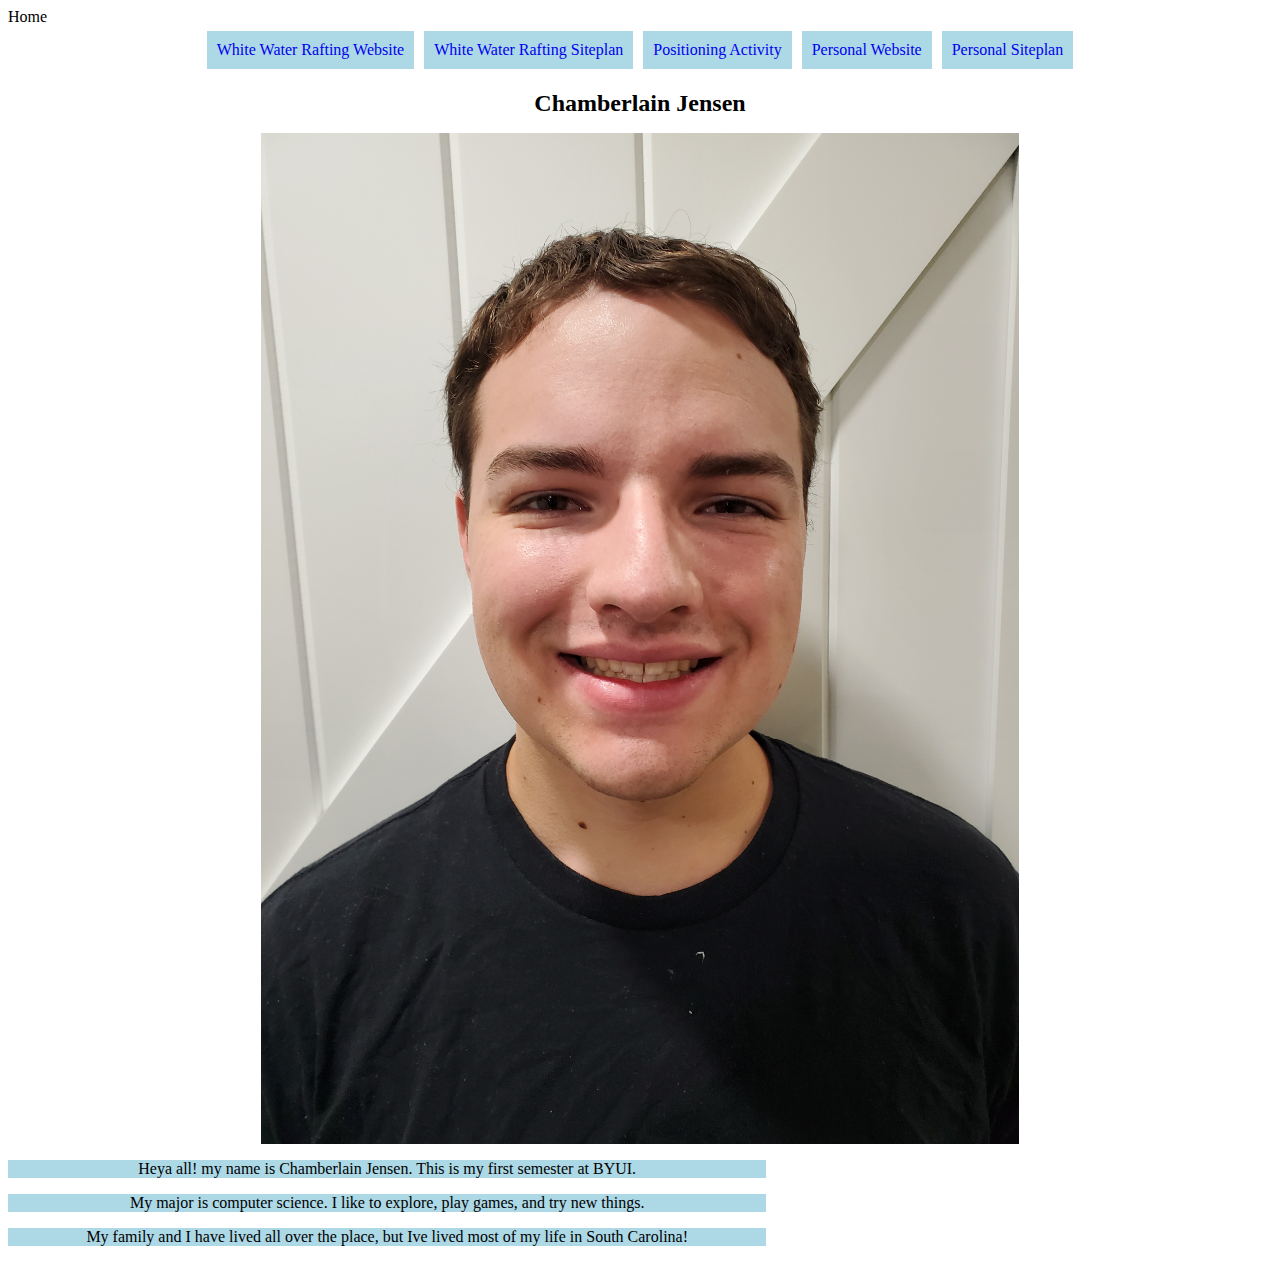
<file: wdd130/index.html>
<!DOCTYPE html>
<html lang="en">
<head>
    <meta charset="UTF-8">
    <meta name="viewport" content="width=device-width, initial-scale=1.0">
    <link rel="stylesheet" href="portal.css">
    <title>wdd130</title>Home
</head>
<body>
    <nav>
        <a href="wwr/index.html">White Water Rafting Website</a>
        <a href="wwr/site-plan-rafting.html">White Water Rafting Siteplan</a>
        <a href="positioning.html">Positioning Activity</a>
        <a href="refurniture/index.html">Personal Website</a>
        <a href="refurniture/site-plan.html">Personal Siteplan</a>
    </nav> 
    <h1>Chamberlain Jensen</h1>
    <img src="images/20230905_092259.jpg" width = "600" alt = "Strange picture of a man here"> 
    <p>Heya all! my name is Chamberlain Jensen. This is my first semester at BYUI.</p>
    <p>My major is computer science. I like to explore, play games, and try new things.</p>
    <p>My family and I have lived all over the place, but Ive lived most of my life in South Carolina!</p>           
</body>
</html>
</file>
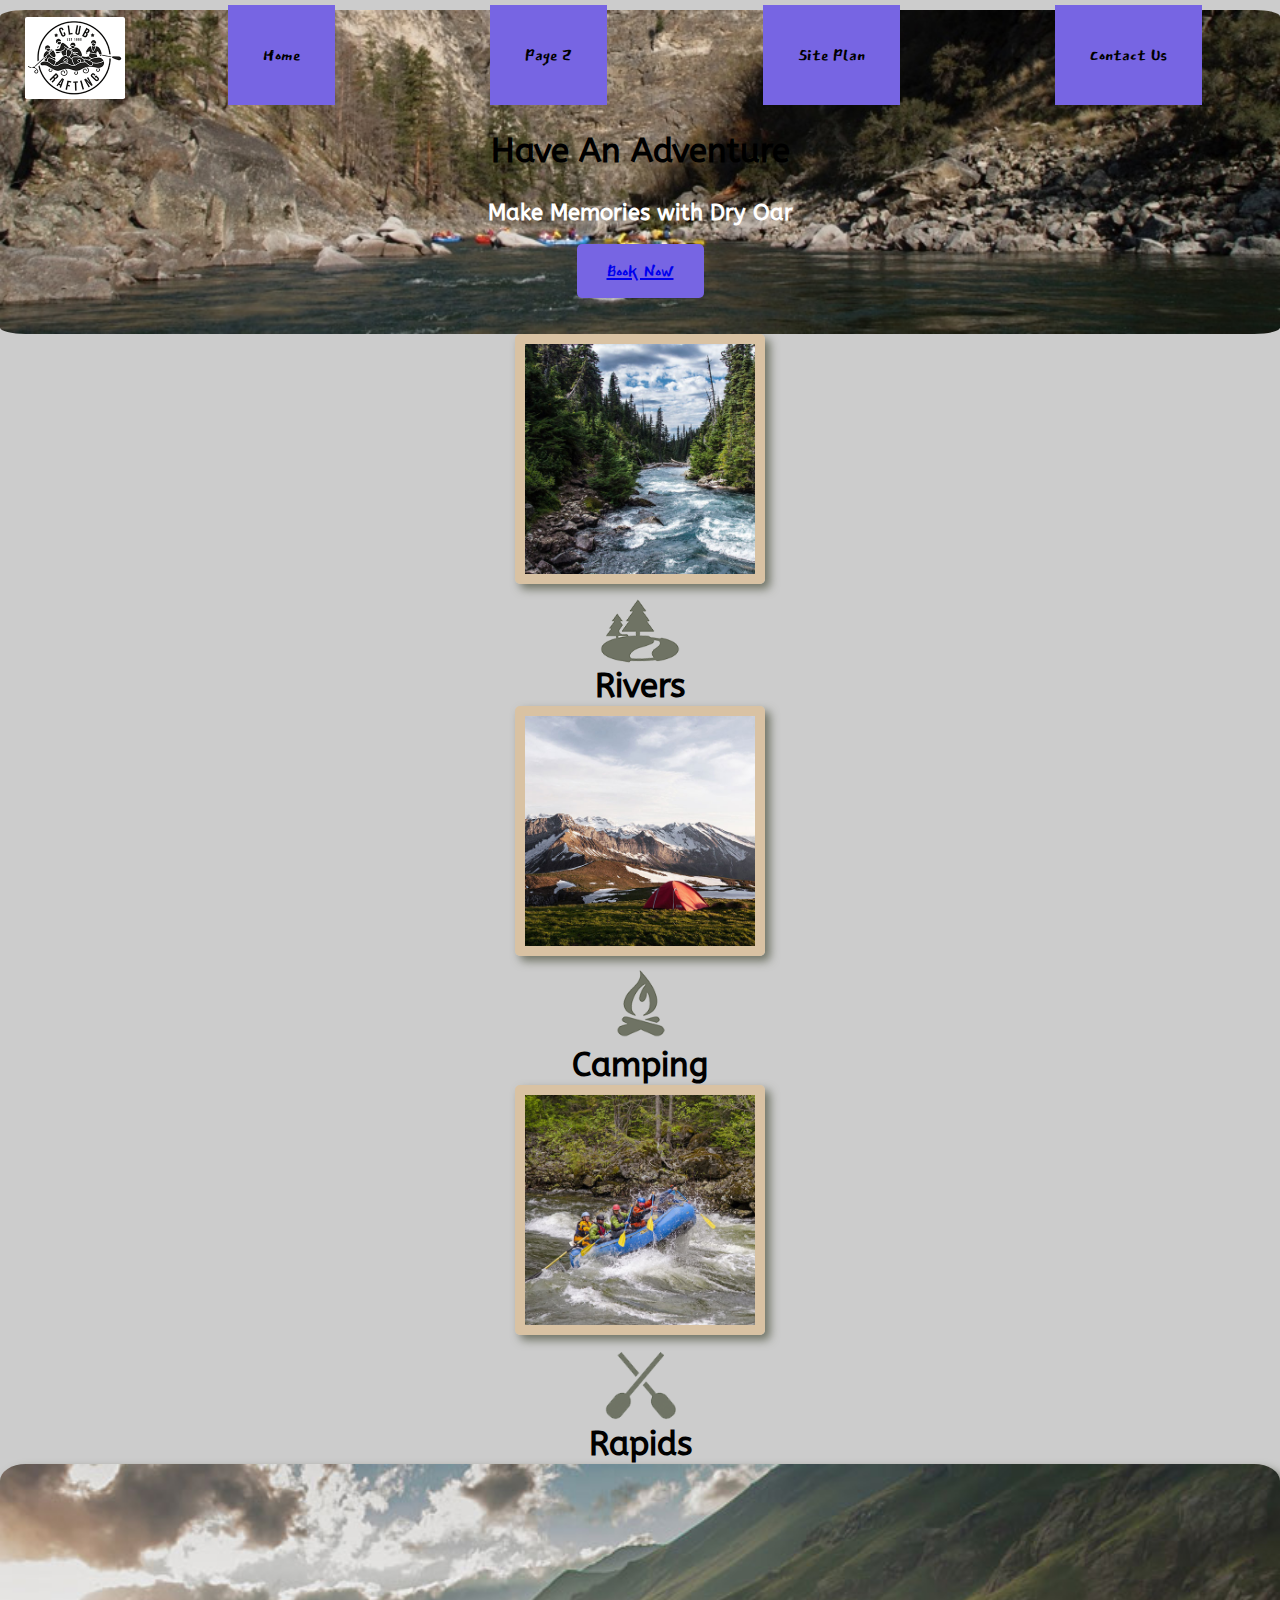
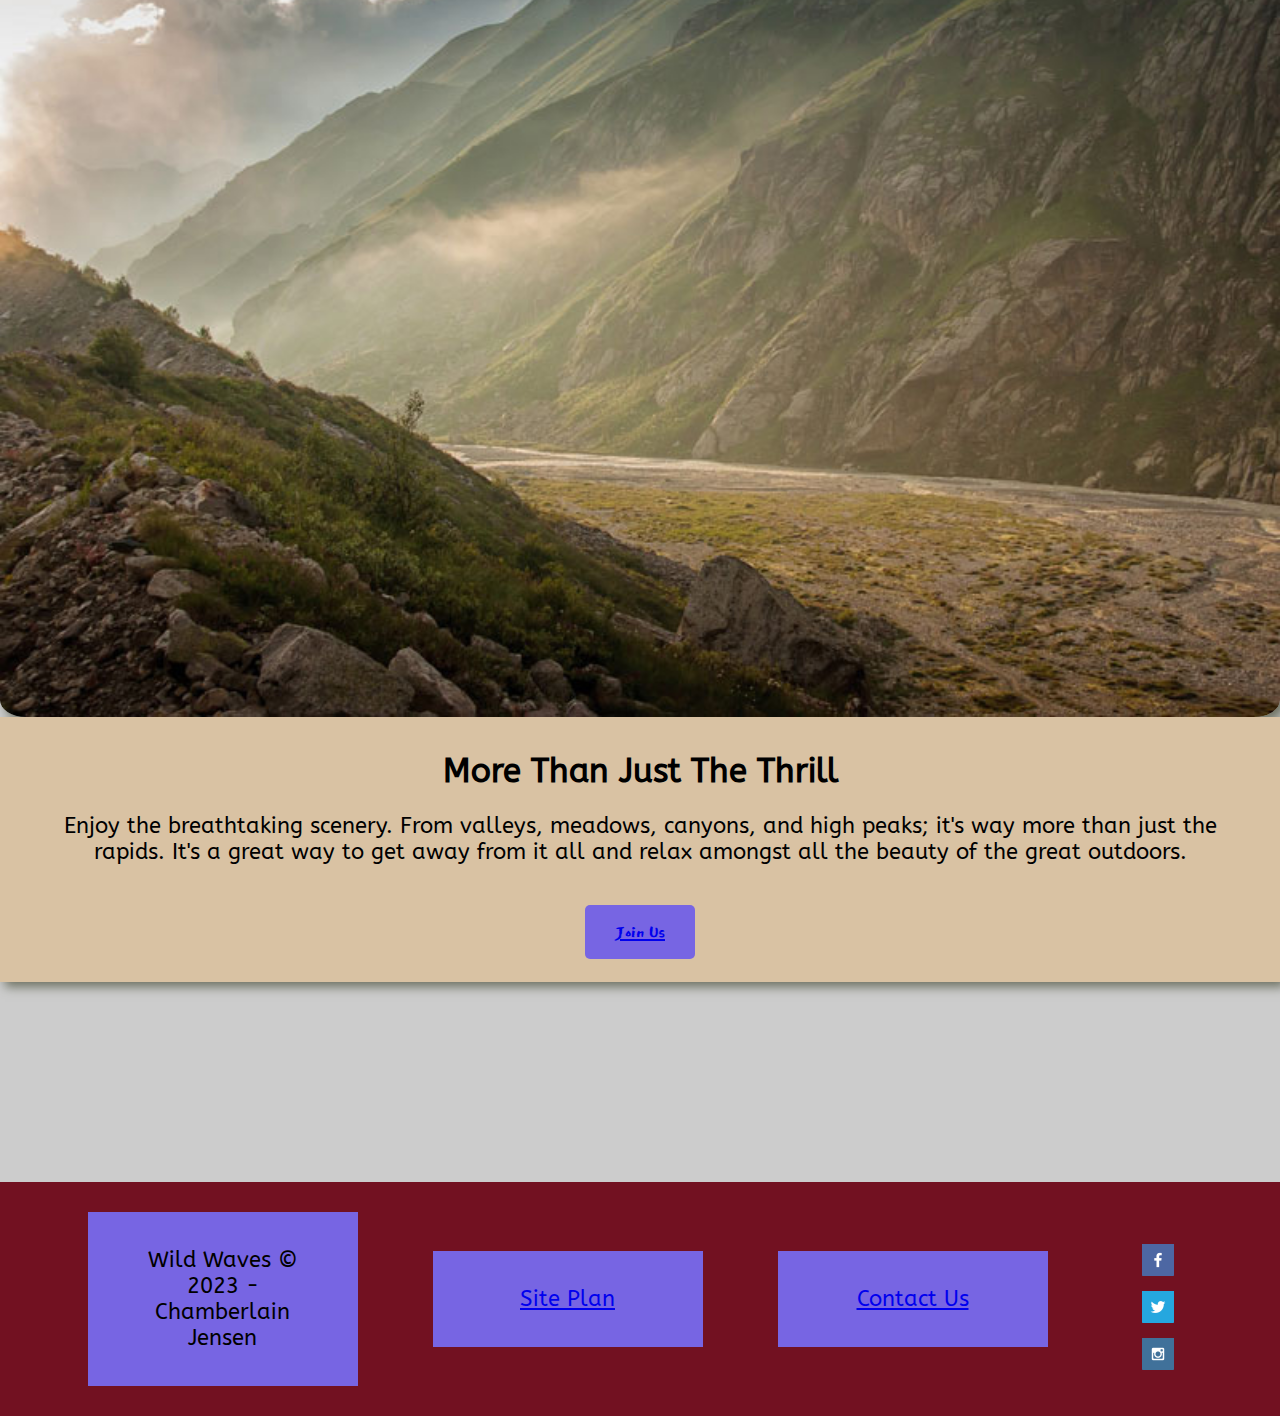
<file: wdd130/wwr/index.html>
<!DOCTYPE html>
<html lang="en">
<head>
    <meta charset="UTF-8">
    <meta name="viewport" content="width=device-width, initial-scale=1.0">
    <link rel="stylesheet" href="styles/rafting_home.css">
    <title>Wild Waves Rafting - Home</title>
</head>
<body>
    <div id="content">
    <header>
        <a id="logo_link" href="index.html">
         <img class = "logo" src="images/logo17_200.png" alt="Wild Waves Logo"></a>
        <nav>
            <a href="index.html">Home</a>
            <a href="#">Page 2</a>
            <a href="site-plan-rafting.html">Site Plan</a>
            <a href="contactus.html">Contact Us</a>
        </nav>
    </header>
    <div id="hero">
        <div id="hero-box">
            <img id="hero-img" src="images/wide_river.jpg" width="600" alt="People enjoying white water rafting">
        </div>
        <section id="hero-msg">
            <h1 class="home-title">Have An Adventure</h1>
            <h4>Make Memories with Dry Oar </h4>
            <div class='button-box'>
                <a class='book' href="contactus.html">Book Now</a>
            </div>
        </section>
    </div>
    <main class = "home screen">
        <section class="rivercard">
            <img class="card-img" src="images/rivers.jpg" alt="river in forest">
            <img class="icon" src="images/river_icon.png" alt="river icon">
            <h2>Rivers</h2>
        </section>
        <section class="campingcard">
            <img class="card-img" src="images/camping.jpg" alt="tent in mountains">
            <img class="icon" src="images/fire_icon.png" alt="fire icon">
            <h2>Camping</h2>
        </section>
        <section class="rapidcard">
            <img class="card-img" src="images/rapids.jpg" alt="rafting boat">
            <img class="icon" src="images/oars.png" alt="waves icon">
            <h2>Rapids</h2>
        </section>
        <img class="mountains" src="images/mountains.jpg" alt="Misty mountains">
        <section class="msg">
            <h2>More Than Just The Thrill</h2>
            <p>Enjoy the breathtaking scenery. From valleys, meadows, canyons, and high peaks; it's way more than just the rapids. It's a great way to get away from it all and relax amongst all the beauty of the great outdoors. </p>
            <a class='join' href="rivers.html">Join Us</a>
        </section>
    </main>
    <footer>
        <p>Wild Waves &copy; 2023 - Chamberlain Jensen</p>
        <p><a href="site-plan-rafting.html">Site Plan</a></p>
        <p><a href="contactus.html">Contact Us</a></p>
        <div class="social">
            <a href="https://facebook.com">
                <img src="images/facebook.png" alt="fb icon">
            </a>
            <a href="https://twitter.com">
                <img src="images/twitter.png" alt="twitter icon">
            </a>
            <a href="https://instagram.com">
                <img src="images/instagram.png" alt="instagram icon">
            </a>
        </div>
    </footer>
    </div>
</body>
</file>
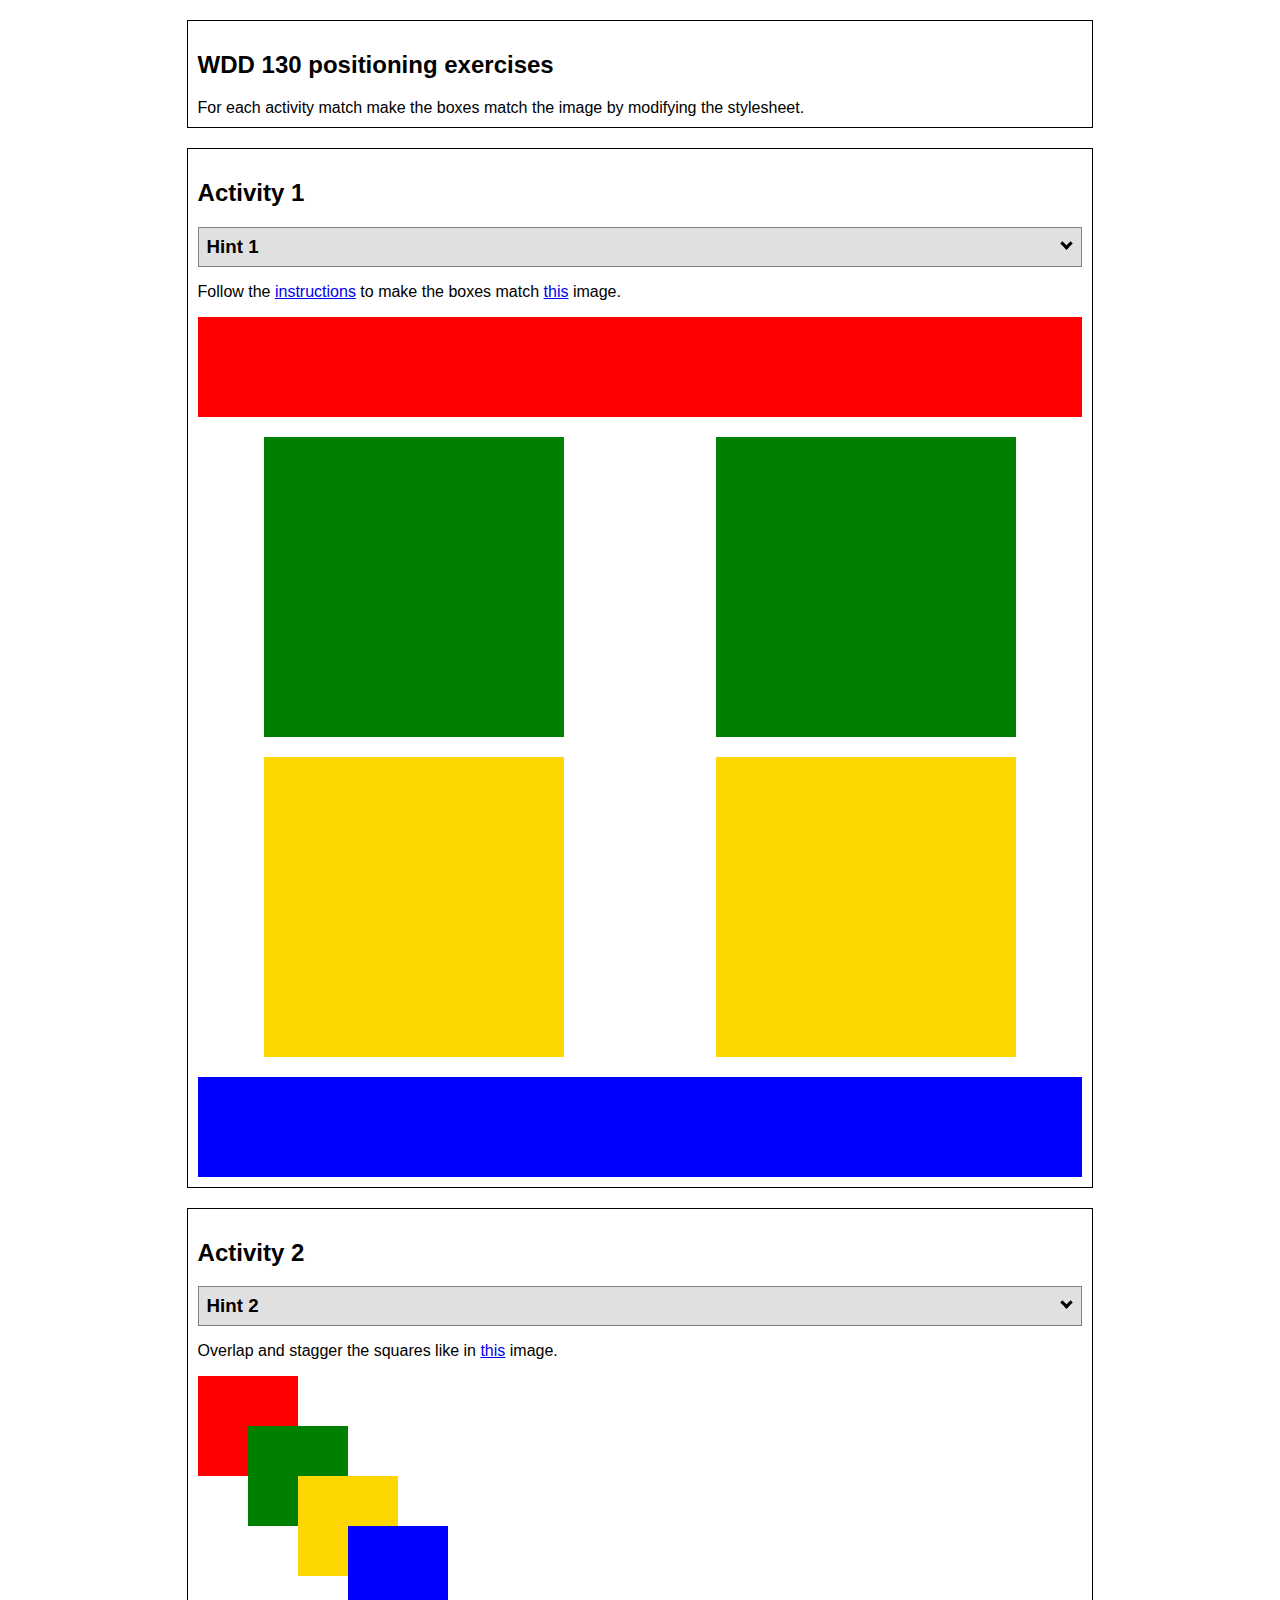
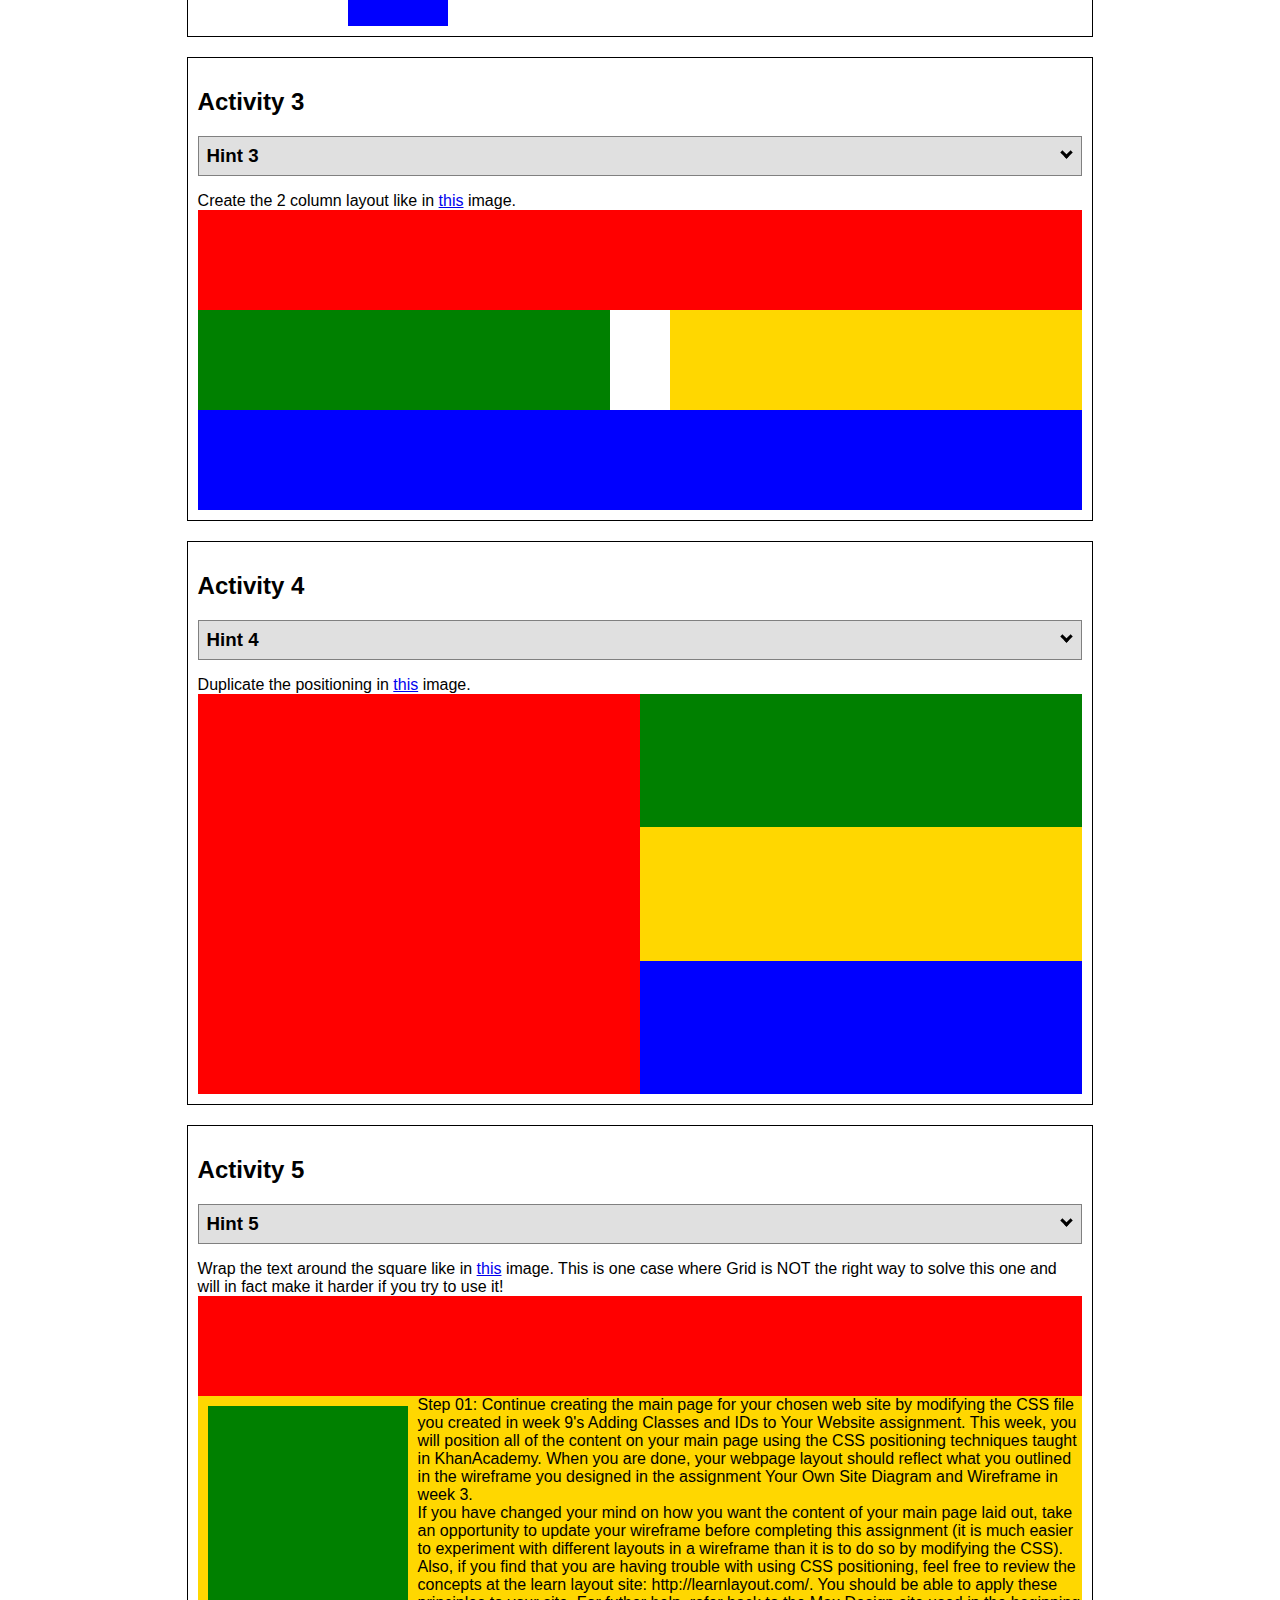
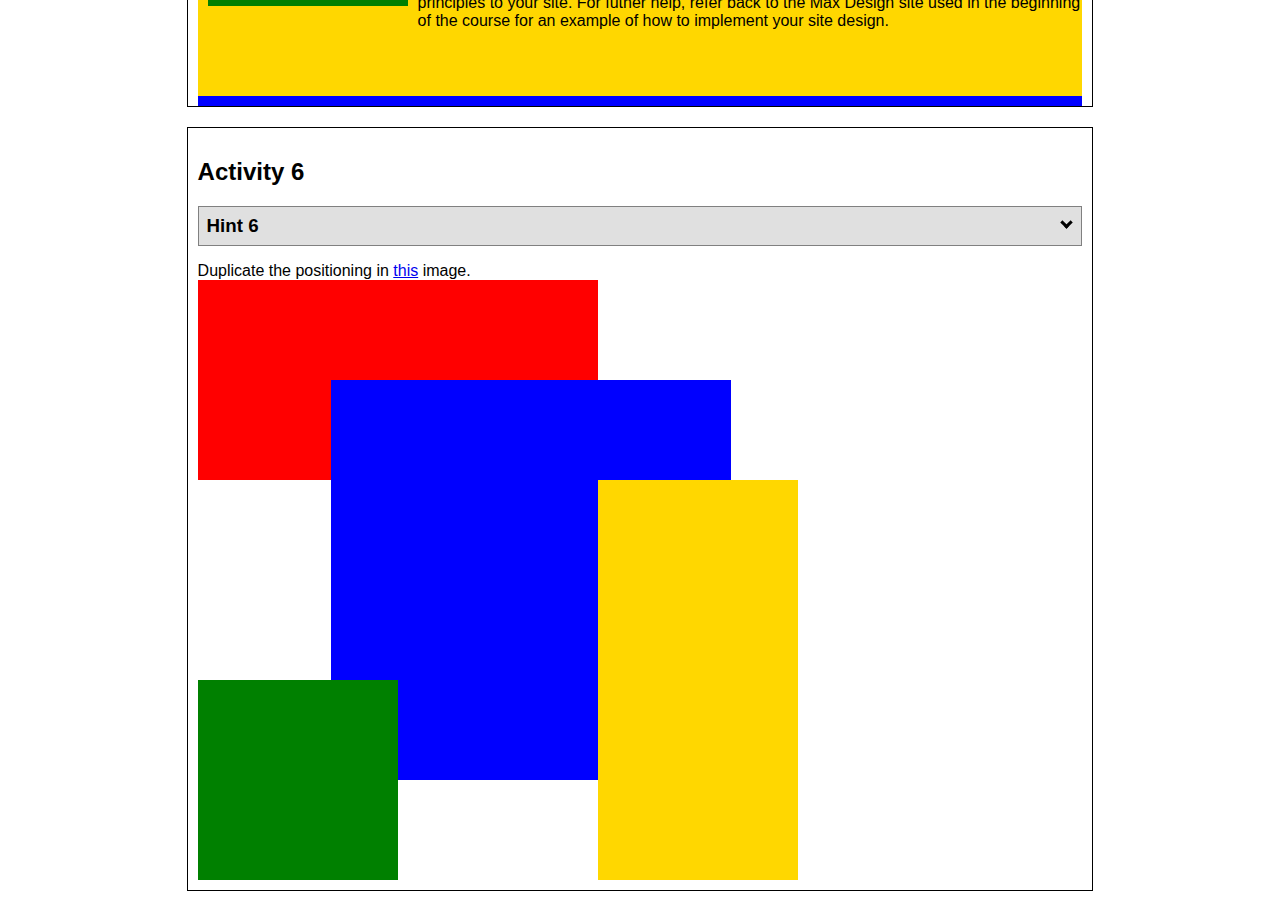
<file: positioning/positioning.html>
<!DOCTYPE html>
<html lang="en">
  <head>
    <!-- HTML - Name: positioning.html -->
    <title>Positioning Activity</title>
    <link rel="stylesheet" type="text/css" href="positionstyles.css" />
  </head>
  <body>
    <div class="activity">
      <h2>WDD 130 positioning exercises</h2>
      For each activity match make the boxes match the image by modifying the stylesheet.</div>
    <div class="activity">
      <h2>Activity 1</h2>
      <section class="hint"><input type="checkbox" ><i></i> <h3>Hint 1</h3><div><p>Check out the <a href="https://byui-wdd.github.io/wdd130/activities/w06-css-positioning.html" target="_blank">activity instructions</a> in Ilearn!</p></div></section>
      <p>Follow the <a href="https://byui-wdd.github.io/wdd130/activities/w06-css-positioning.html" target="_blank">instructions</a> to make the boxes match  <a href="https://byui-wdd.github.io/wdd130/images/example1.png" target="_blank">this</a> image.</p>
      <div class="content1" >
        <div class="red1" ></div>
        <div class="green1" ></div>
        <div class="green1" ></div>
        <div class="yellow1"></div>
        <div class="yellow1"></div>
        <div class="blue1"></div>
      </div>
    </div>
    <div class="activity">
      <h2>Activity 2</h2>
      <section class="hint"><input type="checkbox" > <h3>Hint 2</h3><i></i><div>
      <ul>
      <li>grid-template-columns: 50px 50px 50px 50px 50px </li></ul></div></section>
      <p>Overlap and stagger the squares like in <a href="https://byui-wdd.github.io/wdd130/images/example2.png" target="_blank">this</a> image.</p>
      <div class="content2" >
        <div class="red2" ></div>
        <div class="green2" ></div>
        <div class="yellow2"></div>
        <div class="blue2"></div>
      </div>
    </div>
    <div class="activity">
      <h2>Activity 3</h2>
      <section class="hint"><input type="checkbox" > <h3>Hint 3</h3><i></i><div><p>This one is going to be best solved with CSS Grid. Remember to make the boxes the right width first...then start moving them around. </p><h4>Properties used:</h4><ul><li>display:grid;</li><li>grid-template-columns:</li><li>grid-column-gap:</li>
        <li>grid-column:</li>  </ul></div></section>
      Create the 2 column layout like in <a href="https://byui-wdd.github.io/wdd130/images/example3.png" target="_blank">this</a>  image.
      <div class="content3" >
        <div class="red3" ></div>
        <div class="green3" ></div>
        <div class="yellow3"></div>
        <div class="blue3"></div>
      </div>
    </div>
    <div class="activity">
      <h2>Activity 4</h2>
      <section class="hint"><input type="checkbox" > <h3>Hint 4</h3><i></i><div><p>For the others we have been primarily concerned with width. For this one you will need to adjust height as well. </p><h4>Properties used:</h4><ul><li>display:grid;</li><li>grid-template-columns:</li><li>grid-row:</li></ul></div></section>
      Duplicate the positioning in <a href="https://byui-wdd.github.io/wdd130/images/example4.png" target="_blank">this</a> image. 
      <div class="content4" >
        <div class="red4" ></div>
        <div class="green4" ></div>
        <div class="yellow4"></div>
        <div class="blue4"></div>
      </div>
    </div>

    <div class="activity">
      <h2>Activity 5</h2>
      <section class="hint"><input type="checkbox" > <h3>Hint 5</h3><i></i><div><p>Grid is <strong>not</strong> the right way to do this.  In fact there is only one way to really do that...and that is with float. Remember that we float the thing we want the text to wrap around.  Also remember to start by making all the shapes the right size and shape.</p><h4>Properties used:</h4><ul><li>float: left;</li></ul></div></section>
      Wrap the text around the square like in <a href="https://byui-wdd.github.io/wdd130/images/example5.png" target="_blank">this</a> image. This is one case where Grid is NOT the right way to solve this one and will in fact make it harder if you try to use it!
      <div class="content5" >
        <div class="red5" ></div>
        <div class="green5" ></div>
        <div class="yellow5">Step 01: Continue creating the main page for your chosen web site by modifying the CSS file you created in week 9's Adding Classes and IDs to Your Website assignment. This week, you will position all of the content on your main page using the CSS positioning techniques taught in KhanAcademy. When you are done, your webpage layout should reflect what you outlined in the wireframe you designed in the assignment Your Own Site Diagram and Wireframe in week 3. <br />
          If you have changed your mind on how you want the content of your main page laid out, take an opportunity to update your wireframe before completing this assignment (it is much easier to experiment with different layouts in a wireframe than it is to do so by modifying the CSS). Also, if you find that you are having trouble with using CSS positioning, feel free to review the concepts at the learn layout site: http://learnlayout.com/. You should be able to apply these principles to your site. For futher help, refer back to the Max Design site used in the beginning of the course for an example of how to implement your site design.</div>
        <div class="blue5"></div>
      </div>
    </div>
    <div class="activity">
      <h2>Activity 6</h2>
      <section class="hint"><input type="checkbox" > <h3>Hint 6</h3><i></i><div><p>This one is all about visualizing the grid behind the layout. If you are having a hard time doing that first: all the sizes are even multiples of 100, and second here is another example with the lines drawn: <a href="https://byui-wdd.github.io/wdd130/images/example6-hint.png" target="_blank">example 6 with lines</a>. For this one you will find it easiest if you use px for the column width. You can also use <kbd>z-index</kbd> to control the element layering.    </p><h4>Properties used:</h4><ul><li>display:grid;</li><li>grid-template-columns:</li><li>grid-column:</li><li>grid-row:</li><li><a href="https://www.w3schools.com/cssref/pr_pos_z-index.asp" target="_blank">z-index:</a></li></ul></div></section>
      Duplicate the positioning in <a href="https://byui-wdd.github.io/wdd130/images/example6.png" target="_blank">this</a> image.
      <div class="content6" >
        <div class="red6" ></div>
        <div class="green6" ></div>
        <div class="yellow6"></div>
        <div class="blue6"></div>
      </div>
    </div>
  </body>
</html>
</file>
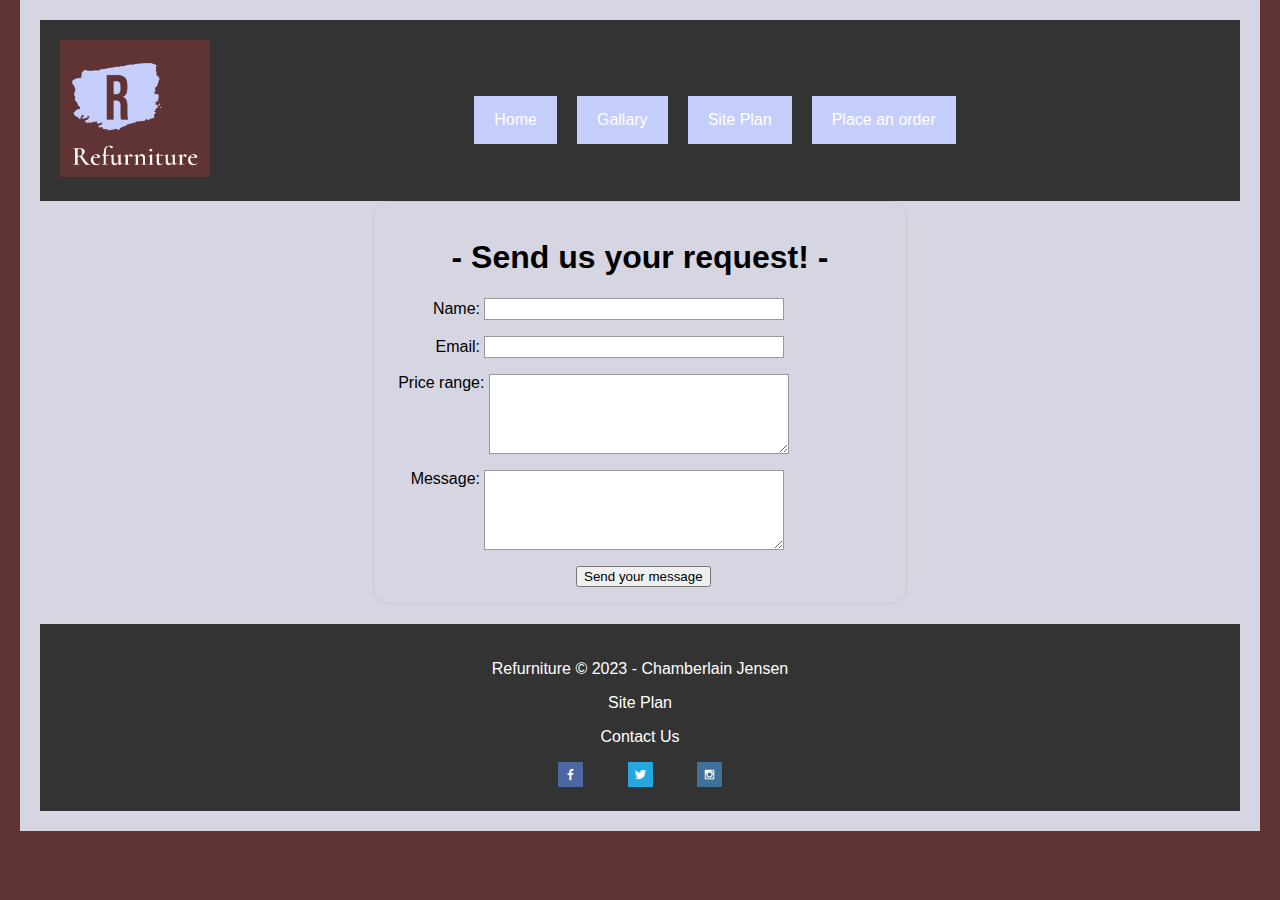
<file: wdd130/refurniture/Requestpage.html>
<!DOCTYPE html>
<html lang="en">
<head>
    <meta charset="UTF-8">
    <meta name="viewport" content="width=device-width, initial-scale=1.0">
    <link rel="stylesheet" href="styles/style.css">
    <title>Refurniture - Request sheet</title>
</head>
<body>
    <div id="content">
    <header>
        <a id="logo_link" href="index.html">
         <img class = "logo" src="refurnatureimages/logo-png.png" alt="Refurniture Logo"></a>
            <nav>
                <a href="index.html">Home</a>
                <a href="gallary.html">Gallary</a>
                <a href="site-plan.html">Site Plan</a>
                <a href="contactus.html">Place an order</a>
            </nav>
    </header>
            <main>
                <div id="feedback" class="feedback"></div>
                <div class="form">
                    <h1>- Send us your request! - </h1>
                    <form action="#" method="post" id="feedbackForm">
                        <ul>
                            <li>
                                <label for ="name">Name:</label>
                                <input type="text" id="name" name="user_name" >
                            </li>
                            <li>
                                <label for ="mail">Email:</label>
                                <input type ="email" id="mail" name="user_email" >
                            </li>
                            <li>
                                <label for ="Price range">Price range</label>:
                                <textarea id="price" name="price" ></textarea>
                            </li>
                            <li>
                                <label for ="msg">Message:</label>
                                <textarea id="msg" name="user_message"></textarea>
                            </li>
                            <li class="button">
                                <button type ="submit">Send your message</button>
                            </li>
                        </ul>
                    </form>
                </div>
            </main>
    <footer>
        <p>Refurniture &copy; 2023 - Chamberlain Jensen</p>
        <p><a href="site-plan-rafting.html">Site Plan</a></p>
        <p><a href="Requestpage.html">Contact Us</a></p>
        <div class="social">
            <a href="https://facebook.com">
                <img src="refurnatureimages/facebook.png" alt="fb icon">
            </a>
            <a href="https://twitter.com">
                <img src="refurnatureimages/twitter.png" alt="twitter icon">
            </a>
            <a href="https://instagram.com">
                <img src="refurnatureimages/instagram.png" alt="instagram icon">
            </a>
        </div>
    </footer>
    </div>
    <script>
        // get the feedback div element so we can do something with it.
        const feedbackElement = document.getElementById('feedback');
        // get the form so we can read what was entered in it.
        const formElement = document.forms[0];
        // add a 'listener' to wait for a submission of our form. When that happens run the code below.
        formElement.addEventListener('submit', function(e) {
            // stop the form from doing the default action.
            e.preventDefault();
            // set the contents of our feedback element to a message letting the user know the form was submitted successfully. Notice that we pull the name that was entered in the form to personalize the message!
            feedbackElement.innerHTML = 'Hello '+ formElement.user_name.value +'! Thank you for your message. We will get back with you as soon as possible!';
            // make the feedback element visible.
            feedbackElement.style.display = "block";
            // add a class to move everything down so our message doesn't cover it.
            document.body.classList.toggle('moveDown');
        });
    </script>
</body>
</file>
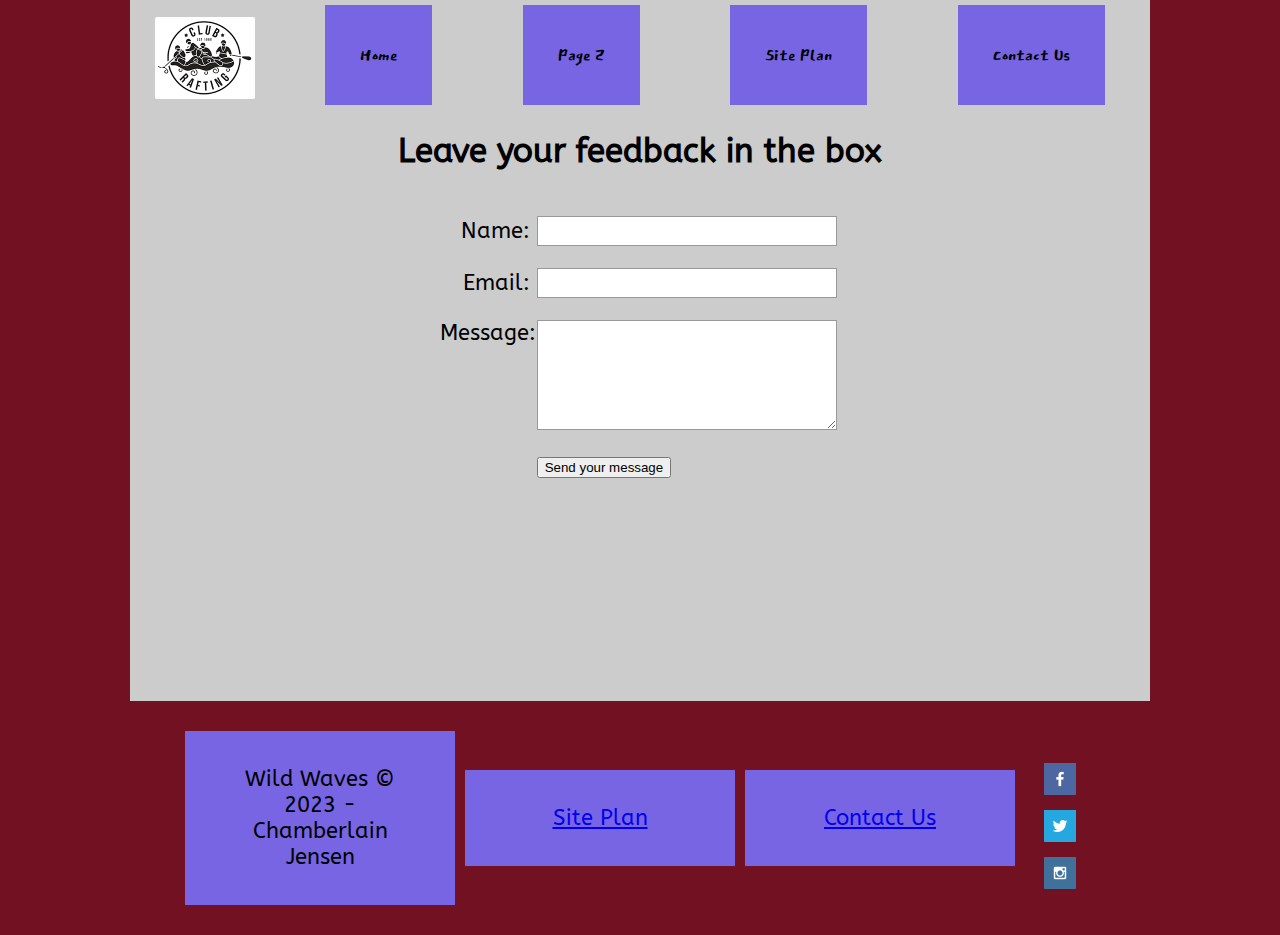
<file: wdd130/wwr/contactus.html>
<!DOCTYPE html>
<html lang="en">
<head>
    <meta charset="UTF-8">
    <meta name="viewport" content="width=device-width, initial-scale=1.0">
    <link rel="stylesheet" href="styles/rafting_home.css">
    <title>Wild Waves Rafting - Contact Us</title>
</head>
<body>
    <div id="content">
    <header>
        <a id="logo_link" href="index.html">
         <img class = "logo" src="images/logo17_200.png" alt="Wild Waves Logo"></a>
        <nav>
            <a href="index.html">Home</a>
            <a href="#">Page 2</a>
            <a href="site-plan-rafting.html">Site Plan</a>
            <a href="contactus.html">Contact Us</a>
        </nav>
    </header>
    
    <main>
        <div id=”feedback”></div>
        <div class="form">
            <h1>Leave your feedback in the box</h1>
            <form action="#" method="post" id="feedbackForm">
                <ul>
                    <li>
                        <label for="name">Name:</label>
                        <input type="text" id="name" name="user_name" />
                    </li>
                    <li>
                        <label for="mail">Email:</label>
                        <input type="email" id="mail" name="user_email" />
                    </li>
                    <li>
                        <label for="msg">Message:</label>
                        <textarea id="msg" name="user_message"></textarea>
                    </li>
                    <li class="button">
                        <button type="submit">Send your message</button>
                    </li>
                </ul>
            </form>
            <div id="feedback"></div>

        
    </main>
    <footer>
        <p>Wild Waves &copy; 2023 - Chamberlain Jensen</p>
        <p><a href="site-plan-rafting.html">Site Plan</a></p>
        <p><a href="contactus.html">Contact Us</a></p>
        <div class="social">
            <a href="https://facebook.com">
                <img src="images/facebook.png" alt="fb icon">
            </a>
            <a href="https://twitter.com">
                <img src="images/twitter.png" alt="twitter icon">
            </a>
            <a href="https://instagram.com">
                <img src="images/instagram.png" alt="instagram icon">
            </a>
        </div>
    </footer>
    <script>
        // get the feedback div element so we can do something with it.
        const feedbackElement = document.getElementById('feedback');
        // get the form so we can read what was entered in it.
        const formElement = document.forms[0];
        // add a 'listener' to wait for a submission of our form. When that happens run the code below.
        formElement.addEventListener('submit', function(e) {
            // stop the form from doing the default action.
            e.preventDefault();
            // set the contents of our feedback element to a message letting the user know the form was submitted successfully. Notice that we pull the name that was entered in the form to personalize the message!
            feedbackElement.innerHTML = 'Hello '+ formElement.user_name.value +'! Thank you for your message. We will get back with you as soon as possible!';
            // make the feedback element visible.
            feedbackElement.style.display = "block";
            // add a class to move everything down so our message doesn't cover it.
            document.body.classList.toggle('moveDown');
        });
    </script>
    </div>
</body>
</file>
<file: wdd130/portal.css>
#content {
    max-width: 1600px;
    background-color: #ccc;
    margin: 0 auto;
}
a {
    background-color: lightblue;
    color: rgb(red, green, blue);
    text-decoration: none;
    padding: 10px;
    margin: 5px;
    text-align: center;
}
a:hover{
    color: white
}
nav {
    display: flex;
    justify-content: center;
}
h1 {
    font-size: 1.5em;
    text-align: center;
}
img {
    width: 60%;
    text-align: center;
    display: block;
    margin: 0 auto;
}
p {
    /* text-align: center */
    width: 60%;
    text-align: center;
    background-color: lightblue;
    color: rgb(red, green, blue);

}
</file>
<file: wdd130/wwr/styles/rafting_home.css>
@import url('https://fonts.googleapis.com/css2?family=ABeeZee&family=East+Sea+Dokdo&display=swap');

body{
font-family: ABeezee;
font-size: 22px;
padding: 0;
margin: 0;
background-color:#721121;
display: grid; 


}
header{
    text-align: center;
    display: grid;
    grid-template-columns: 150px auto;
}
.button-box{
    text-align: center;
}
#content {
    max-width: 1600px;
    background-color: #ccc;
    margin: 0 auto;
}
nav a {
    background-color: #7765E3;
    color: black ;
    text-decoration: none;
    padding: 35px;
    margin: 5px;
    text-align: center;

}
#logo_link{
    padding-top: 5px;
    justify-self: center;
    align-self: center;
    z-index: 2;
    

}
.logo{
    width: 100px;
    z-index: 2;
}
a:hover{ 
    color:white;
}
#hero-img {
    width: 100%;
    border: none;
}
#hero{
    display: grid;
    grid-template-columns: 1fr 3fr 1fr;
    margin-top: -100px; 
}
#hero-box{
    grid-column: 1/4;
    grid-row: 1/3;
    z-index: 1;
}

#hero-msg {
    grid-column: 2/3;
    grid-row: 1/2;
    margin-top: 100px;
    z-index: 2;
}
#hero-msg h4 {
    color: white;
}
    

.icon{
    width: 80px;
    border: none;
    padding-top: 10px;
    display: block; margin: 0 auto;
}

main section img{
    box-sizing: border-box;
}
.social{
    width: 80px;
    
}
footer .social img{
    padding-top: 15px;
}
.join, .book{
    background-color: #7765E3;
    padding: 15px 30px;
    margin: 5px;
    font-family: East Sea Dokdo;
    font-size: x-large;
    border-radius: 5px;
}
.card-img{
    border: solid 10px; color: #13293D;
    display: block; margin: 0 auto;
}


nav {
    display: flex;
    justify-content: center;
    font-family: East Sea Dokdo;
    font-size: x-large;
    display: flex;
    justify-content: space-around;
    z-index: 2;
   
}


.card-img {
    width: 250px;
    border: 10px solid #d9c2a3;
    transition: transform .5s;
    box-shadow: 5px 5px 10px #6f7364;
}


.card-img:hover {
    opacity: .6;
    transform: scale(1.1);
}
.home-grid{
    display: grid;
    grid-template-columns: repeat(10, 1fr);
}

.rivers-card{ 
    grid-column: 2/4;
    grid-row: 2/3;
    width: 100%;
}
.camping-card{ 
    grid-column: 5/7;
    grid-row: 2/3;
    width: 100%;
}
.rapids-card{  
    grid-column: 8/10;
    grid-row: 2/3;
    width: 100%;
}
#background{
    height: 725px;
    grid-column: 1/11;
    grid-row: 4/9;
    
}


.mountains{
    width: 100%;
    grid-column: 2/7;
    grid-row: 5/8;
    box-shadow: 5px 5px 10px #6f7364;
}


h1 {
    font-size: 1.5em;
    text-align: center;
}
h2{
    text-align: center;
    margin: 0;
}
h3{
    text-align: center;
}
h4{
    text-align: center;
}
img {
    width: 40%;
    text-align: center;
    margin: 0 auto;
    border-radius: 2%;
    display: block; margin: 0 auto;
}
.p {
    text-align: center;
    width: 50%;
    background-color: #7765E3;
}
.msg{
    text-align: center;
    padding: 35px;
    margin-bottom: 30px;
    background-color: rgb(217, 194, 163);
    grid-column: 6/10;
    grid-row: 6/7;
    box-shadow: 5px 5px 10px #6f7364;
}
.msg p{
    padding-bottom: 30px;
}
footer{
    padding: 25px 50px;
    background-color: #721121;
    margin-top: 200px; 
    display: flex;
    justify-content: space-around;
    align-items: center;
}
footer p{
    background-color: #7765E3;
    color: black ;
    text-decoration: none;
    padding: 35px;
    margin: 5px;
    text-align: center;
    width: 200px;
}

/* This is where the rivers page css will be */

#Rivergrid{
    display: grid;
    grid-template-columns: repeat(3, 1fr);
}

.river1{
    grid-column: 1/2;
    grid-row: 2/3;

}
.river2{
    grid-column: 2/3;
    grid-row: 2/3;
    
}
.river3{
    grid-column: 3/4;
    grid-row: 2/3;
    
}
.Info_card1{
    grid-column: 1/2;
    grid-row: 2/3;
    
}
.Info_card2{
    grid-column: 1/2;
    grid-row: 2/3;
    
}
.Info_card3{
    grid-column: 1/2;
    grid-row: 2/3;
    
}

/* CSS for form page */

form {
    /* Center the form on the page */
    margin: 0 auto;
    width: 400px;
    /* Form outline */
    padding: 1em;
    border: 1px solid #ccc;
    border-radius: 1em;
  }
  
  ul {
    list-style: none;
    padding: 0;
    margin: 0;
  }
  
  form li + li {
    margin-top: 1em;
  }
  
  label {
    /* Uniform size & alignment */
    display: inline-block;
    width: 90px;
    text-align: right;
  }
  
  input,
  textarea {
    /* To make sure that all text fields have the same font settings
       By default, textareas have a monospace font */
    font: 1em sans-serif;
  
    /* Uniform text field size */
    width: 300px;
    box-sizing: border-box;
  
    /* Match form field borders */
    border: 1px solid #999;
  }
  
  input:focus,
  textarea:focus {
    /* Additional highlight for focused elements */
    border-color: #000;
  }
  
  textarea {
    /* Align multiline text fields with their labels */
    vertical-align: top;
  
    /* Provide space to type some text */
    height: 5em;
  }
  
  .button {
    /* Align buttons with the text fields */
    padding-left: 90px; /* same size as the label elements */
  }
  
  button {
    /* This extra margin represent roughly the same space as the space
       between the labels and their text fields */
    margin-left: 0.5em;
  }

#feedback {
    background-color: antiquewhite;
    position: absolute;
    top: 0;
    left: 0;
    right: 0;
    padding: .5em;
    /* make this element invisible until we are ready for it */
    display: none;      
}
.moveDown {
    margin-top: 3em;
}
</file>
<file: positioning/positionstyles.css>
/* CSS - Name: "positionstyles.css" */
/* Activity 1 styles */
.content1 {
  /* This is the parent of the activity 1 boxes. */
display: grid; 
grid-template-columns: 1fr 1fr;
grid-gap: 20px;
justify-items: center;

}
.red1 { 
  width: 100%; 
  height: 100px; 
  background-color: red; 
  grid-column: 1/3;
} 
.green1 {
  width: 300px; 
  height: 300px; 
  background-color: green; 

} 
.yellow1 {
  width: 300px; 
  height: 300px; 
  background-color: gold; 
} 
.blue1 {
  width: 100%; 
  height: 100px; 
  background-color: blue; 
  grid-column: 1/3;
} 
/* Activity 2 styles */ 
.content2 {
  /* This is the parent of the activity 2 boxes. */
  display: grid;
  grid-template-columns:  1fr 1fr 1fr 1fr 1fr 1fr;
  width: 100px;
}
.red2 {
  width: 100px; 
  height: 100px; 
  background-color: red; 
  grid-column: 1/3;
  grid-row: 1/3;
} 
.green2 { 
  width: 100px; 
  height: 100px; 
  background-color: green; 
  grid-column: 2/4;
  grid-row: 2/4;
} 
.yellow2 {
  width: 100px; 
  height: 100px; 
  background-color: gold; 
  grid-column: 3/5;
  grid-row: 3/5;
} 
.blue2 {
  width: 100px; 
  height: 100px; 
  background-color: blue; 
  grid-column: 4/6;
  grid-row: 4/6;
} 
/* Activity 3 styles */ 
.content3 {
  /* This is the parent of the activity 3 boxes. */
  display: grid;
  grid-template-columns: 1fr 1fr;
  grid-column-gap: 60px;
  justify-items: center;
}
.red3 {
  width: 100%; 
  height: 100px; 
  background-color: red; 
  grid-column: 1/3;
} 
.green3 {
  width: 100%; 
  height: 100px; 
  background-color: green;
} 
.yellow3 {
  width: 100%; 
  height: 100px; 
  background-color: gold; 
} 
.blue3 {
  width: 100%;
  height: 100px; 
  background-color: blue; 
  grid-column: 1/3;
} 
/* Activity 4 styles */ 
.content4 {
  /* This is the parent of the activity 4 boxes. */
  height: 400px;
  display: grid;
  grid-template-columns: 1fr 1fr;
}
.red4 {
  width: 100%; 
  height: 400px; 
  background-color: red;
  grid-row: 1/4; 
} 
.green4 {
  width: 100%; 
  height: 100%; 
  background-color: green; 
  
} 
.yellow4 {
  width: 100%; 
  height: 100%; 
  background-color: gold; 
} 
.blue4 {
  width: 100%; 
  height: 100%; 
  background-color: blue; 
} 
/* Activity 5 styles */ 
.content5 {
  /* This is the parent of the activity 5 boxes. */
  height: 400px;
}
.red5 { 
  width: 100%; 
  height: 100px; 
  background-color: red; 
} 
.green5 { 
  width: 200px; 
  height: 200px; 
  background-color: green; 
  float: left;
/*use float only for small things, never a whole page*/
  margin: 10px;
} 
.yellow5 {
  width: 100%; 
  height: 300px; 
  background-color: gold; 

} 
.blue5 {
  width: 100%; 
  height: 100px; 
  background-color: blue; 
} 
/* Activity 6 styles */ 
.content6 {
  /* This is the parent of the activity 6 boxes. */
  display: grid;
  grid-template-columns: 6, 100px;
  width: 400px;
}
.red6 {
  width: 400px; 
  height: 200px; 
  background-color: red; 
  grid-column: 1/4;
  grid-row: 1/3;
} 
.green6 {
  width: 200px; 
  height: 200px; 
  background-color: green; 
  grid-column: 1/4;
  grid-row: 4/4;
  z-index: 2;
} 
.yellow6 {
  width: 200px; 
  height: 400px; 
  background-color: gold; 
  grid-column: 5/6;
  grid-row: 5/3;
  z-index: 2;
} 
.blue6 {
  width: 400px; 
  height: 400px; 
  background-color: blue; 
  grid-column: 2/6;
  grid-row: 2/6;
  z-index: 1;
} 


/* Do not make any changes below here */
.activity {
  width: 70%; 
  margin: 20px auto; 
  font-family: Arial, sans-serif; 
  border: 1px solid black; 
  padding: 10px; 
  clear:both; 
  overflow: auto;
} 

.hint {
  border: 1px solid grey;
  background: #e0e0e0;
  padding: .5em;
  position: relative;
  margin: 1em 0;
}
.hint h3 {
  margin: 0;
}
.hint:hover {
  background: #d0d0d0;
}
.hint > div {
  display: none;
}

.hint input[type=checkbox] {
  position: absolute;
  width: 100%;
  height: 100%;
  opacity: 0;
  z-index: 1;
  cursor: pointer;
}

.hint input[type=checkbox]:checked ~ div {
  display: block;
}

.hint i {
  position: absolute;
  transform: translate(-6px, 0);
  margin-top: 16px;
  right: 10px;
  top: -3px;
}
.hint i:before, .hint i:after {
  content: "";
  position: absolute;
  background-color: black;
  width: 3px;
  height: 9px;
}
.hint i:before {
  transform: translate(2px, 0) rotate(45deg);
}
.hint i:after {
  transform: translate(-2px, 0) rotate(-45deg);
}

.hint input[type=checkbox]:checked ~ i:before {
  transform: translate(-2px, 0) rotate(45deg);
}
.hint input[type=checkbox]:checked ~ i:after {
  transform: translate(2px, 0) rotate(-45deg);
}
.hint a {
  position: relative;
  z-index: 1;
}
</file>
<file: wdd130/refurniture/styles/style.css>
@import url('https://fonts.googleapis.com/css?family=IM+Fell+French+Canon+SC|Lato');
@import url('https://fonts.googleapis.com/css2?family=ABeeZee&family=Cardo&display=swap');

:root {
  --primary-color: #21085B;
  --secondary-color: #D6D5E2;
  --accent1-color: #603434;
  --accent2-color: #943C34;
  --extra-color: #C5CEFA;
  --extra-color2: #FECDAA;

  --heading-font: "IM Fell French Canon SC", sans-serif;
  --paragraph-font: 'Lato', Helvetica, sans-serif;

  
  --headline-color-on-white: #396E94;  /* headlines on a white background */ 
  --headline-color-on-color: white; /* headlines on a colored background */ 
  --paragraph-color-on-white: #396E94; /* paragraph text on a white background */ 
  --paragraph-color-on-color: white; /* paragraph text on a colored background */ 
  --paragraph-background-color: #396E94  ;
  --nav-link-color: #396E94;
  --nav-background-color: #D4AC0D;
  --nav-hover-link-color: white;
  --nav-hover-background-color: #396E94;
}
header{
    text-align: center;
    display: grid;
    grid-template-columns: 150px auto;
}

nav a {
    background-color: var(--extra-color);
    color: var(--extra-color2);
    text-decoration: none;
    padding: 15px 20px; 
    text-align: center;
}
    nav a:hover {
        color: var(white);
        

}

body {
    font-family: Arial, sans-serif;
    margin: 0;
    padding: 0;
    background-color: var(--accent1-color);
}

#content {
    max-width: 1200px;
    margin: 0 auto;
    background-color: var(--secondary-color);
    padding: 20px;
}

header {
    text-align: center;
    padding: 20px;
    background-color: #333;
    color: #fff;
}

header img.logo {
    max-width: 100%;
    height: auto;
}

nav {
    margin-top: 20px;
    display: flex;
    align-items: center;
    justify-content: center;

}

nav a {
    color: #fff;
    text-decoration: none;
    margin: 0 10px;
    max-height: 100%;
}


#hero {
   
    justify-content: center; /* Center content horizontally */
    align-items: center; /* Center content vertically */
    margin-top: 20px;
}


#hero-box {
    max-width: 800px; 
    position: relative;
    margin: 0 auto;

}

#hero-box section{
    text-align: center;
    margin-top: -150px;
    margin-bottom: 150px;
}

#hero-img {
    display: block;
    margin: 0 auto;
    width: 90%;
    height: auto;
    border-radius: 8px; /* Optional: Add rounded corners to the image */
    
}

.home-title {
    position: absolute;
    top: 50%;
    left: 50%;
    transform: translate(-50%, -50%);
    z-index: 1; /* Ensure the title is above the image */
    color: #fff; /* Set the text color for visibility */
}

.button-box {
    text-align: center;
    position: absolute;
    top: 70%; /* Adjust the vertical position as needed */
    left: 50%;
    transform: translate(-50%, -50%);
}

.book {
    display: inline-block;
    padding: 10px 20px;
    background-color: #333;
    color: #fff;
    text-decoration: none;
    border-radius: 8px;
}


.home-grid {
    display: grid;
    grid-template-columns: 1fr 1fr; /* Two equal-width columns */
    gap: 20px; /* Spacing between columns */
    align-items: center;
    margin-top: 20px;
}
.hero-section p{
    font-size: 25px;
    color: white;
}
.Intro-section{
    grid-column: span 2;
    display: flex;
    background-color: var(--extra-color);
    border-radius: 8px;
    align-items: center;

}

.Intro-section img {
    width: 300px;
    height: auto;
    border-radius: 8px; /* Optional: Add rounded corners to the image */
    
}

.about-section {
    height: 100%;
    max-width: 600px;
    position: relative;
    text-align: center;
    margin-left: auto;
    margin-right: auto;
    
}

.banner {
    position: relative;
    grid-column: span 2; /* Span both columns */
    overflow: hidden;
    border-radius: 8px; /* Optional: Add rounded corners to the banner */
}

.banner img {
    width: 100%;
    height: auto;
    display: block;
}

.banner-text {
    position: absolute;
    top: 50%;
    left: 50%;
    transform: translate(-50%, -50%);
    text-align: center;
    color: #fff;
    font-size: 25px;

}

.review-block-head {
    grid-column: span 2; /* Span both columns */
    text-align: center;
    margin-bottom: 20px;
    background-color: #C5CEFA;
    border-color: #000;
    border-width: 2px;
    
}

.review-block {
    background-color: var(--extra-color2);
    padding: 20px;
    border-radius: 8px;
    box-shadow: 0 4px 8px rgba(0, 0, 0, 0.1);
}

footer {
    text-align: center;
    padding: 20px;
    background-color: #333;
    color: #fff;
    margin-top: 20px;
}

footer a {
    color: white;
    text-decoration: none;
    margin: 0 10px;
}

footer a:hover,nav a:hover {
    color: #943C34;

}


.social img {
    width: 25px; 
    height: auto;
    margin: 0 10px; 
}

/* Gallery Styles */
#Gallary-hero {
    position: relative;
}

#Gallary-hero-box {
    position: relative;
}

#Gallary-hero-img {
    width: 100%;
    height: auto;
    border-radius: 8px; /* Optional: Add rounded corners to the image */
}

.Gallary-hero-text {
    position: absolute;
    top: 50%;
    left: 50%;
    transform: translate(-50%, -50%);
    text-align: center;
    color: #fff;
    z-index: 1; /* Ensure the text is above the image */
}

.image-gallery {
    display: grid;
    grid-template-columns: repeat(3, 1fr);
    gap: 20px;
    margin-top: 20px;
}
.gallery-item {
    position: relative;
    overflow: hidden;
    display: flex;
    align-items: center;
    justify-content: center;
}

.gallery-item img {
    width: 300px;
    height: 300px;
    object-fit: cover;
    border-radius: 8px;
    transition: transform 0.3s ease-in-out;
}

.info-box {
    position: absolute;
    bottom: 0;
    width: 300px;
    background-color: rgba(0, 0, 0, 0.7);
    display: flex;
    align-items: center;
    justify-content: center;
    color: #fff;
    text-align: center;
    overflow: hidden;
    opacity: 0;
    transition: 0.5s ease-in-out;
}

.gallery-item:hover .info-box {
    opacity: 1; 

} 
.info-box p{
    z-index: 2;
}
/* request page */

.form {
    margin: 0 auto;
    width: 500px;
    padding: 1em;
    border: 1px solid #ccc;
    border-radius: 1em;
    
  }
  .form h1{
    text-align: center;
  }
  
  ul {
    list-style: none;
    padding: 0;
    margin: 0;
  }
  
  form li + li {
    margin-top: 1em;
  }
  
  label {
    
    display: inline-block;
    width: 90px;
    text-align: right;
  }
  
  input,
  textarea {
    /* To make sure that all text fields have the same font settings
       By default, textareas have a monospace font */
    font: 1em sans-serif;
  
    /* Uniform text field size */
    width: 300px;
    box-sizing: border-box;
  
    /* Match form field borders */
    border: 1px solid #999;
  }
  
  input:focus,
  textarea:focus {
    /* Additional highlight for focused elements */
    border-color: #000;
  }
  
  textarea {
    /* Align multiline text fields with their labels */
    vertical-align: top;
  
    /* Provide space to type some text */
    height: 5em;
  }
  
  .button {
    /* Align buttons with the text fields */
     /* same size as the label elements */
    display: flex;
    justify-content: center;
  }
  
  button {
    /* This extra margin represent roughly the same space as the space
       between the labels and their text fields */
    margin-left: 0.5em;
  }

#feedback {
    background-color: antiquewhite;
    position: absolute;
    top: 0;
    left: 0;
    right: 0;
    padding: .5em;
    /* make this element invisible until we are ready for it */
    display: none;      
}
.moveDown {
    margin-top: 3em;
}
</file>
